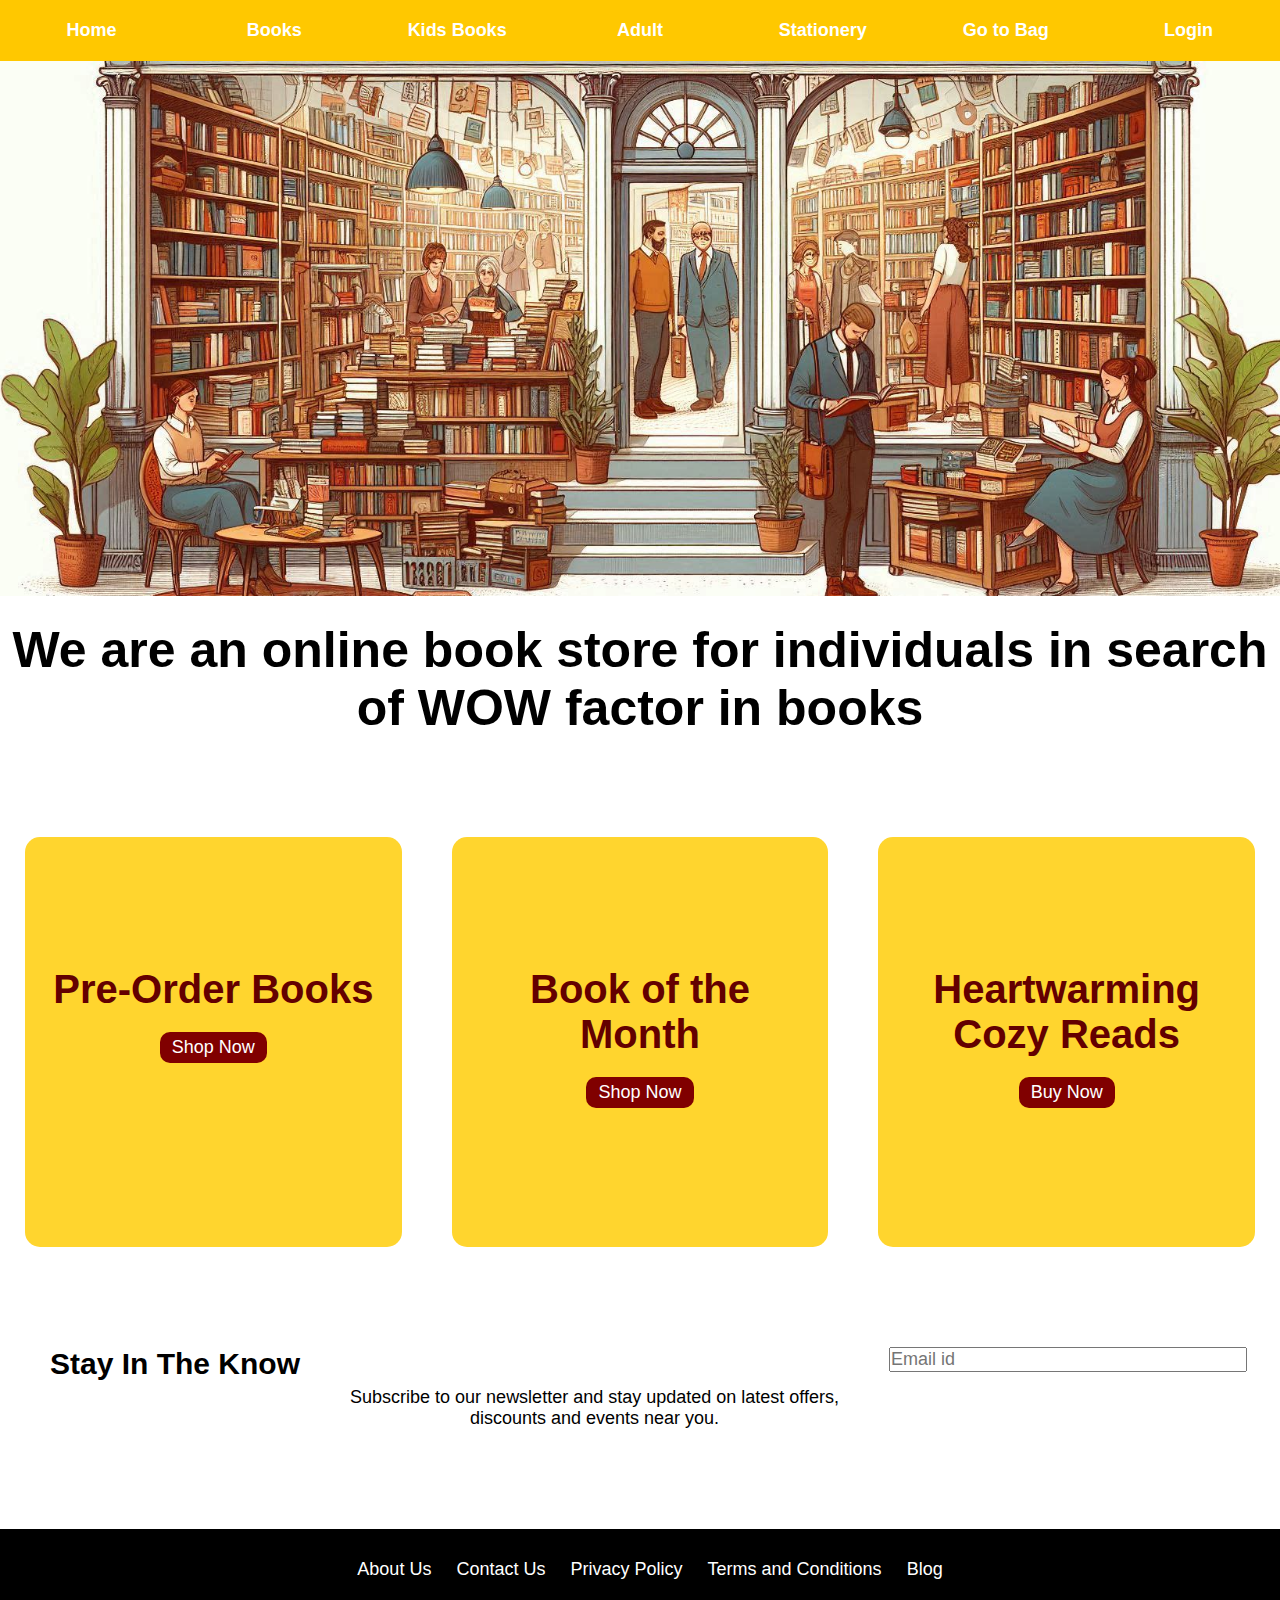
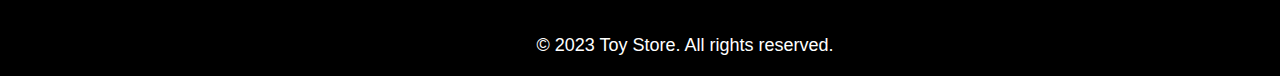
<file: index.html>
<!DOCTYPE html>
<html lang="en">

<head>
    <meta charset="UTF-8">
    <meta name="viewport" content="width=device-width, initial-scale=1.0">
    <link rel="stylesheet" href="Home.css">
    <title>Book Store</title>
</head>

<body>
    <div class="grid-container">
        <nav class="navbar">
            <ul>
                <li><a href="Home.html">Home</a></li>
                <li><a href="Product.html">Books</a></li>
                <li><a href="">Kids Books</a></li>
                <li><a href="">Adult</a></li>
                <li><a href="">Stationery</a></li>
                <li><a href="">Go to Bag</a></li>
                <li><a href="Login.html">Login</a></li>
            </ul>
        </nav>
        <img src="book.png" alt="">
        <h2>We are an online book store for individuals in search of WOW factor in books</h2>
        
        
        <div class="row">
            <div class="column">
              <h2>Pre-Order Books</h2>
              <button style="margin-top: 20px;">Shop Now</button>
            </div>
            <div class="column">
              <h2>Book of the Month</h2>
              <button style="margin-top: 20px;">Shop Now</button>
            </div>
            <div class="column">
              <h2>Heartwarming Cozy Reads</h2>
              <button style="margin-top: 20px;">Buy Now</button>
            </div>
          </div>
          <div class="subscribe">
            <div>
              <h3 style="font-size: 30px;">Stay In The Know</h3>
            </div>
            <div>
              <p>Subscribe to our newsletter and stay updated on latest offers, <br>discounts and events near you.</p>
            </div>
            <div>
              <form action="text">
                <input type="text" name="email" placeholder="Email id" id="">
              </form>
            </div>
          </div>
        <footer>
            <ul>
                <li><a href="AboutUs.html">About Us</a></li>
                <li><a href="ContactUs.html">Contact Us</a></li>
                <li><a href="PrivacyPolicy.html">Privacy Policy</a></li>
                <li><a href="TermsAndConditions.html">Terms and Conditions</a></li>
                <li><a href="Blog.html">Blog</a></li>
            </ul>
            <p>&copy; 2023 Toy Store. All rights reserved.</p>
        </footer>
    </div>

</body>

</html>
</file>
<file: Home.css>
*{
    margin: 0px;
    padding: 0px;
    font-family:'Lucida Sans', 'Lucida Sans Regular', 'Lucida Grande', 'Lucida Sans Unicode', Geneva, Verdana, sans-serif;
    font-size: 18px;
}


.navbar{
    background-color:rgb(255, 200, 0);
    overflow: hidden;  
}

.navbar ul{
    list-style-type: none;
    display: flex;
    flex-wrap: wrap;
    justify-content: space-between;
}
.navbar li{
    float:left;
    margin: 20px 35px;
    flex: 1;
}
.navbar a{
    color: #ffffff;
    font-weight: 800;
    text-decoration: none;
    display: block;
    text-align: center;
}

.navbar a:hover{
/* background-color:orange; */
border-radius: 20px;
color: #921A40;
padding: 8px;
}
img{
    width: 100%;
}
h2{
    font-size: 50px;
    font-family: 'Gill Sans', 'Gill Sans MT', Calibri, 'Trebuchet MS', sans-serif;
    font-weight: 800;
    text-align: center;
    margin-top: 20px;
    margin-bottom: 100px;
}
.column {
    float: left;
    padding: 10px 20px;
    text-align: center;
    background-color:rgb(255, 213, 46);
    color: rgb(99, 0, 0);
    width: 100%;
    height:390px;
    margin: 0px 25px;
    border-radius: 15px;
  }
.column h2,p{
    padding-top: 40px;
}


  .column h2{
    font-size: 40px;
    text-align: center;
    margin-top:80px; 
    margin-bottom: 0px
  }
  .column p{
    margin-top: 20px;
    text-align: center;
    font-size: 30px;
  }
  .column button{
    background-color: maroon;
    border-radius: 10px;
    border: none;
    color: white;
    padding: 5px 12px;
  }

  .row {
    display: flex;
    margin-bottom: 100px;
  }
.subscribe{
    text-align: center;
    display: inline-flex;
    margin-bottom: 100px;
}
.subscribe h3,p,form{
    margin-top: 0px;
    margin-left: 50px;
}
input{
    width: 150%;
}


footer {
    position: relative;
    bottom: 0;
    width: 100%;
    background-color: #000;
    color: #fff;
    padding: 20px;
    text-align: center;
}
footer p{
    text-align: center;
}

footer ul {
    list-style-type:none;
    margin: 10px 0;
    padding: 0;
    
}

footer li {
    display: inline-block;
    margin-right: 20px;
    padding-bottom: 5px;
}

footer a {
    color: #fff;
    text-decoration: none;
}

footer a:hover {
    color: #ccc;
}
</file>
